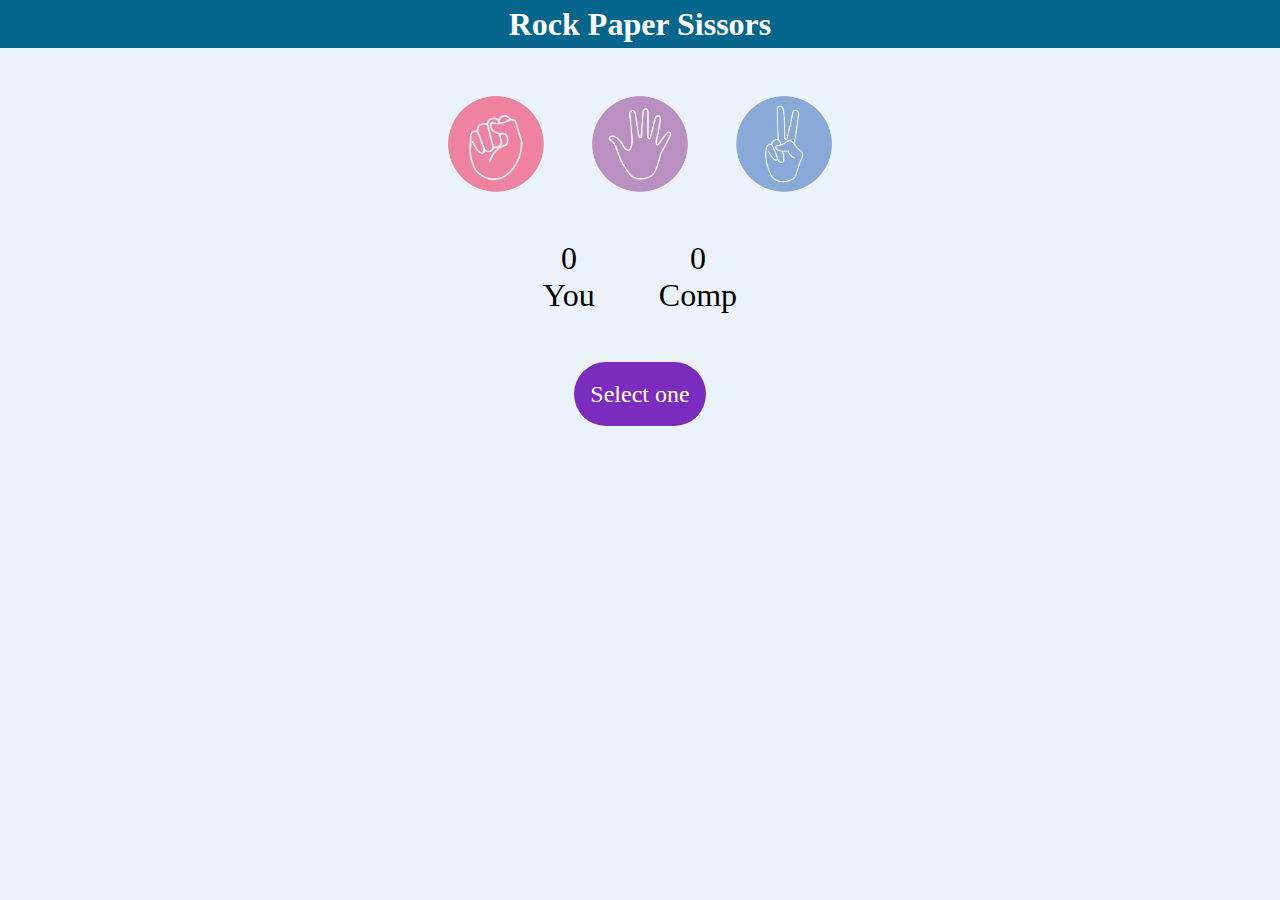
<file: Rock Paper Sissors/index.html>
<!DOCTYPE html>
<html lang="en">
<head>
    <meta charset="UTF-8">
    <meta name="viewport" content="width=device-width, initial-scale=1.0">
    <title>Rock Paper Sissors</title>
    <link rel="stylesheet" href="style.css">
</head>
<body>
    <h1>Rock Paper Sissors</h1>
    
    <div class="choices">
        <div class="choice" id="rock">
            <img src="rock.jpg" alt="ROCK">
        </div>
        <div class="choice" id="paper">
            <img src="paper.jpg" alt="PAPER">
        </div>
        <div class="choice" id="sissor">
            <img src="sissor.jpg" alt="SISSORS">
        </div>
    </div>
    
    <div class="scores">
        <div>
            <p id="user_score">0</p>
            <p>You</p>
        </div>
        <div>
            <p id="comp_score">0</p>
            <p>Comp</p>
        </div>
    </div>
    
    <div class="result">
        <p id="#result_para">Select one</p>
    </div>
    
    <script src="app.js"></script>
</body>
</html>
</file>
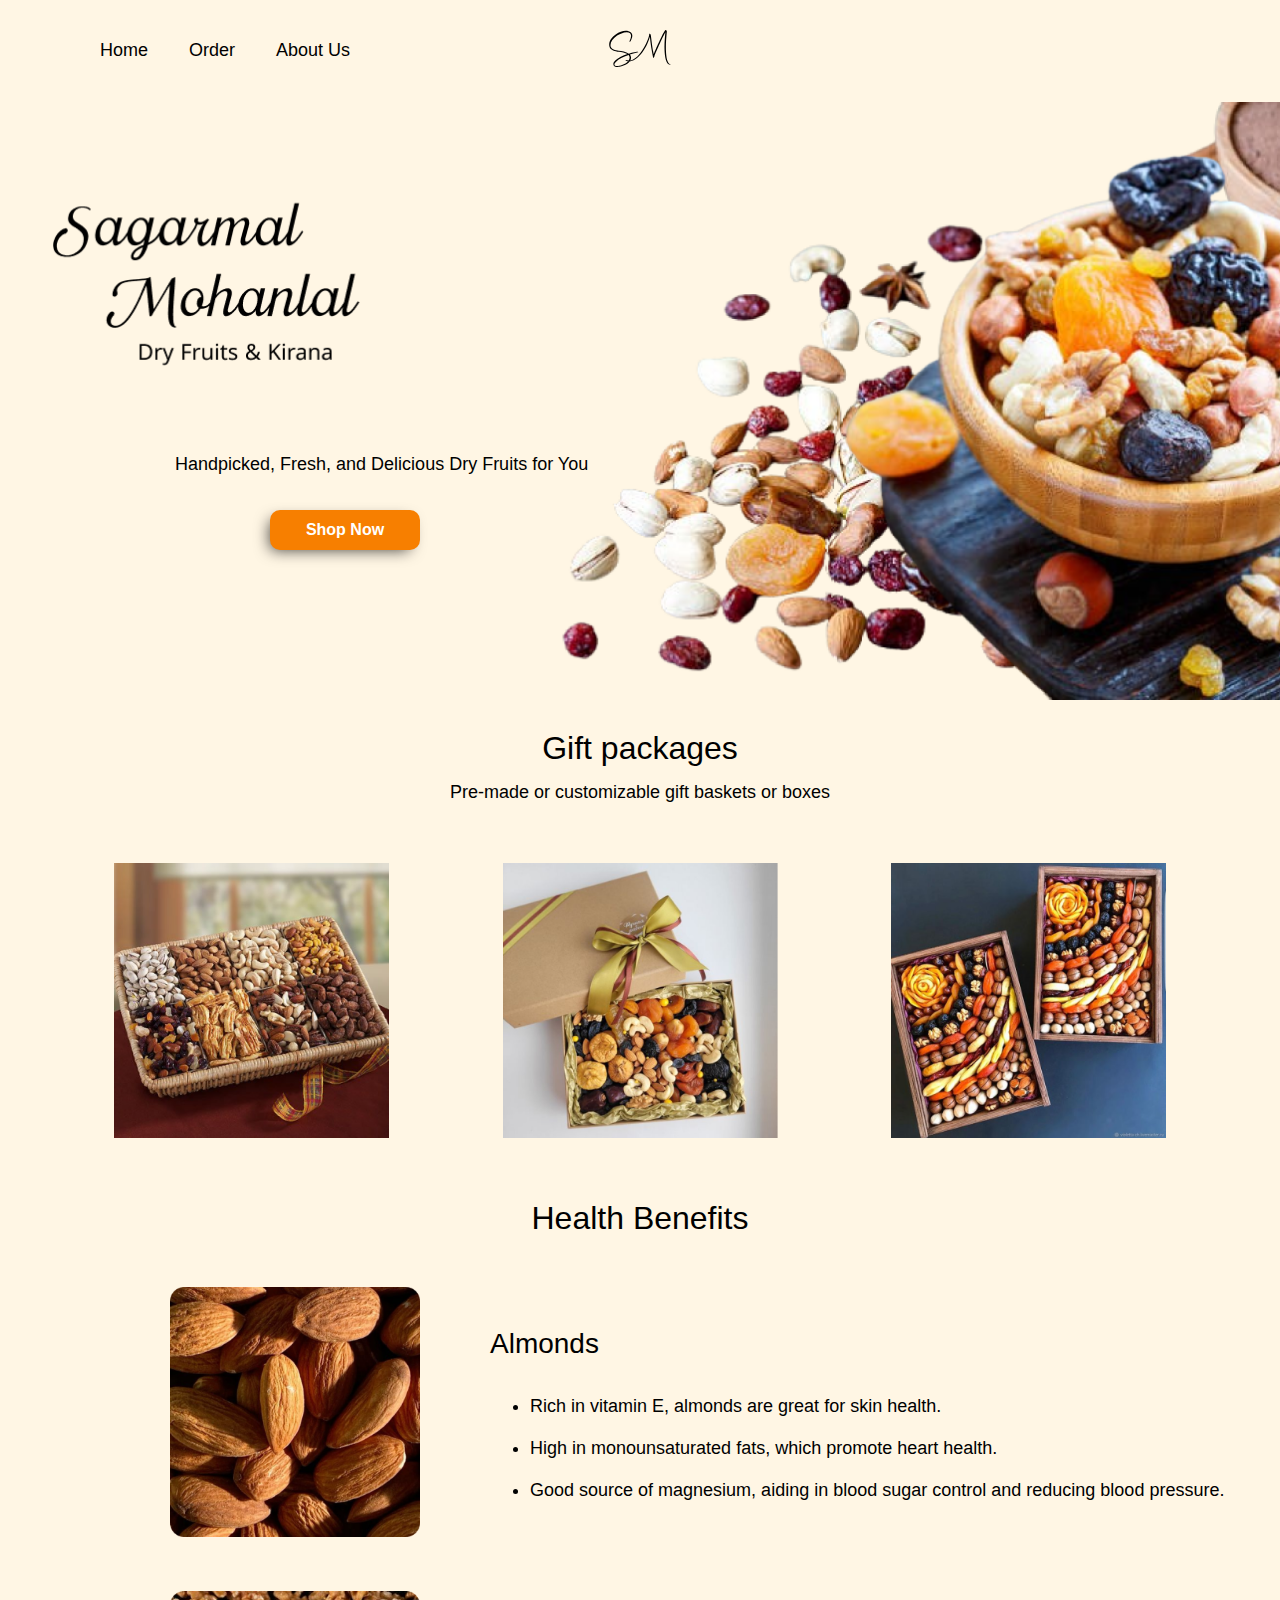
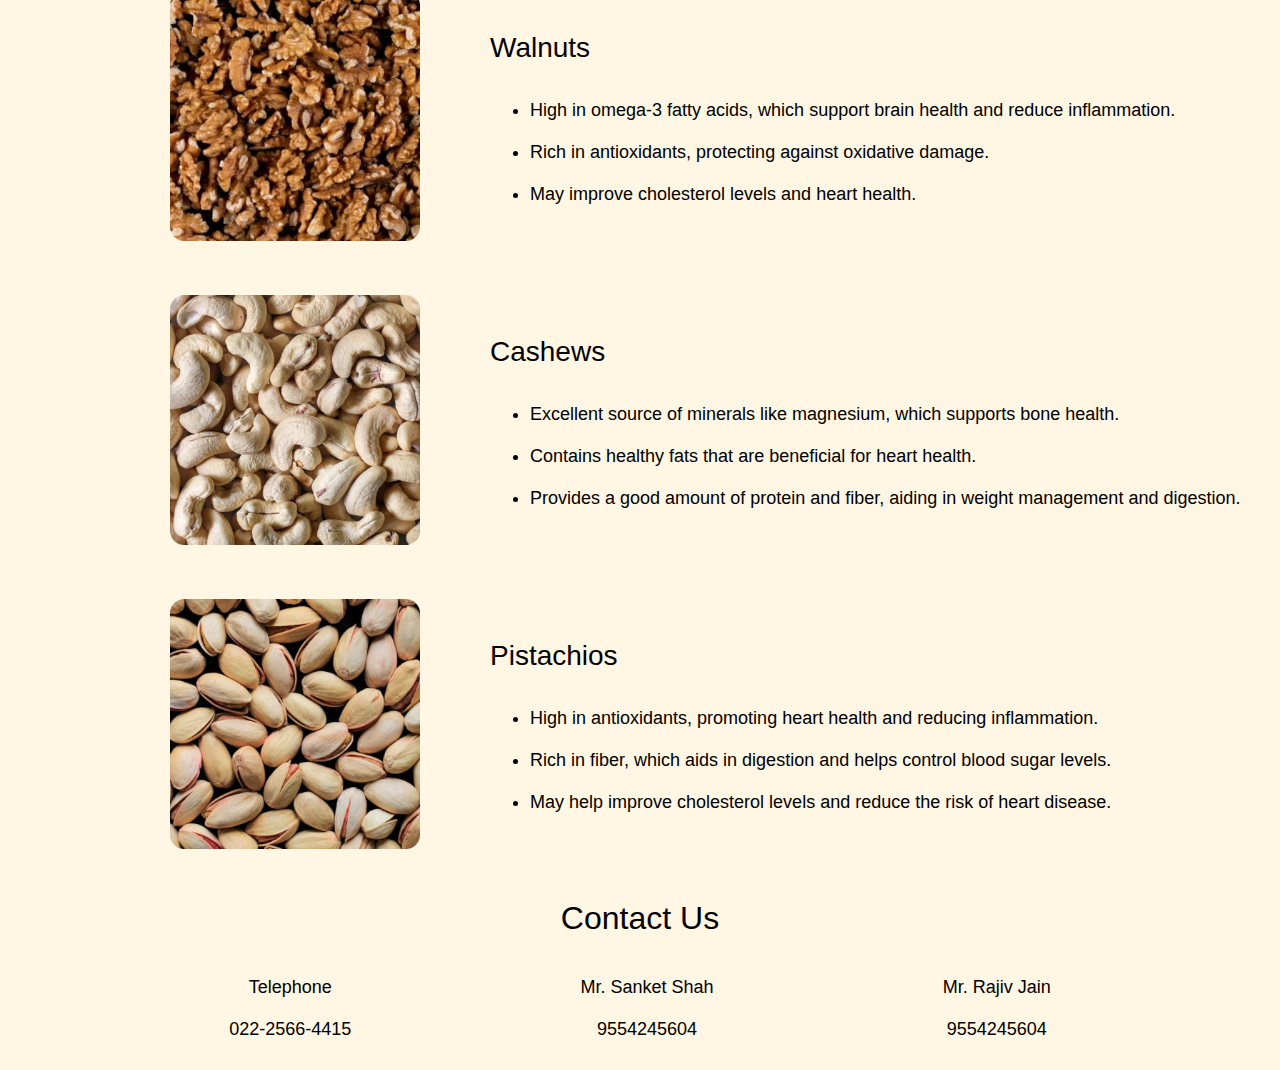
<file: SM Dryfruits/index.html>
<!DOCTYPE html>
<html lang="en">
<head>
    <meta charset="UTF-8">
    <meta name="viewport" content="width=device-width, initial-scale=1.0">
    <title>SM Dryfruits</title>
    <link rel="stylesheet" href="https://cdnjs.cloudflare.com/ajax/libs/font-awesome/6.5.1/css/all.min.css" integrity="sha512-DTOQO9RWCH3ppGqcWaEA1BIZOC6xxalwEsw9c2QQeAIftl+Vegovlnee1c9QX4TctnWMn13TZye+giMm8e2LwA==" crossorigin="anonymous" referrerpolicy="no-referrer" />
    <link rel="stylesheet" href="style.css"> 
</head>
<body>
    <div class="navbar">
        <div class="nav_left">
            <a href="#">Home</a>
            <a href="#">Order</a>
            <a href="#">About Us</a>
        </div>
        <div class="nav_mid">
            <img src="SM.svg" alt="SM" class="logo">
        </div>
        <div class="nav_right">
            <i class="fa-solid fa-magnifying-glass"></i>
            <i class="fa-solid fa-location-dot"></i>
            <i class="fa-solid fa-bag-shopping"></i>
            <i class="fa-solid fa-user"></i>
        </div>
    </div>
    <div class="hero">
        <p class="hero_text">Handpicked, Fresh, and Delicious Dry Fruits for You</p>
        <button class="shop_now">Shop Now</button>
    </div>
    <div class="gift">
        <p class="gift_1">Gift packages</p>
        <p class="gift_2">Pre-made or customizable gift baskets or boxes</p>
        <div class="gift_3">
            <img src="g2.png" alt="pic1" class="img">
            <img src="g3.png" alt="pic2" class="img">
            <img src="g4.png" alt="pic3" class="img">
        </div>
    </div>
    <div class="health">
        <div class="health_para">Health Benefits</div>
        <div class="df">
            <div><img src="almonds.png" alt="ALMONDS" class="df_img"></div>
            <div style="margin-left: 70px;">
                <div style="font-size: 28px;">Almonds</div>
                <br><br>
                <div>
                    <ul style="font-size: 18px;">
                        <li>Rich in vitamin E, almonds are great for skin health.</li>
                        <br>
                        <li>High in monounsaturated fats, which promote heart health.</li>
                        <br>
                        <li>Good source of magnesium, aiding in blood sugar control and reducing blood pressure.</li>
                    </ul>
                </div>
            </div>
        </div>
        <div class="df">
            <div><img src="walnuts 1.png" alt="WALNUTS" class="df_img"></div>
            <div style="margin-left: 70px;">
                <div style="font-size: 28px;">Walnuts</div>
                <br><br>
                <ul style="font-size: 18px;">
                    <li>High in omega-3 fatty acids, which support brain health and reduce inflammation.</li>
                    <br>
                    <li>Rich in antioxidants, protecting against oxidative damage.</li>
                    <br>
                    <li>May improve cholesterol levels and heart health.</li>
                </ul>
            </div>
        </div>
        <div class="df">
            <div><img src="cashews.png" alt="CASHEWS" class="df_img"></div>
            <div style="margin-left: 70px;">
                <div style="font-size: 28px;">Cashews</div>
                <br><br>
                <ul style="font-size: 18px;">
                    <li>Excellent source of minerals like magnesium, which supports bone health.</li>
                    <br>
                    <li>Contains healthy fats that are beneficial for heart health.</li>
                    <br>
                    <li>Provides a good amount of protein and fiber, aiding in weight management and digestion.</li>
                </ul>
            </div>
        </div>
        <div class="df">
            <div><img src="Pistachios.png" alt="PISTACHIOS" class="df_img"></div>
            <div style="margin-left: 70px;">
                <div style="font-size: 28px;">Pistachios</div>
                <br><br>
                <ul style="font-size: 18px;">
                    <li>High in antioxidants, promoting heart health and reducing inflammation.</li>
                    <br>
                    <li>Rich in fiber, which aids in digestion and helps control blood sugar levels.</li>
                    <br>
                    <li>May help improve cholesterol levels and reduce the risk of heart disease.</li>
                </ul>
            </div>
        </div>
    </div>
    <div class="contact">
        <div style="font-size: 32px;">Contact Us</div>
        <div class="numbers">
            <div class="number_pp">
                <div>Telephone</div>
                <br>
                <div>022-2566-4415</div>
            </div>
            <div class="number_pp">
                <div>Mr. Sanket Shah</div>
                <br>
                <div>9554245604</div>
            </div>
            <div class="number_pp">
                <div>Mr. Rajiv Jain</div>
                <br>
                <div>9554245604</div>
            </div>
        </div>
    </div>
</body>
</html>
</file>
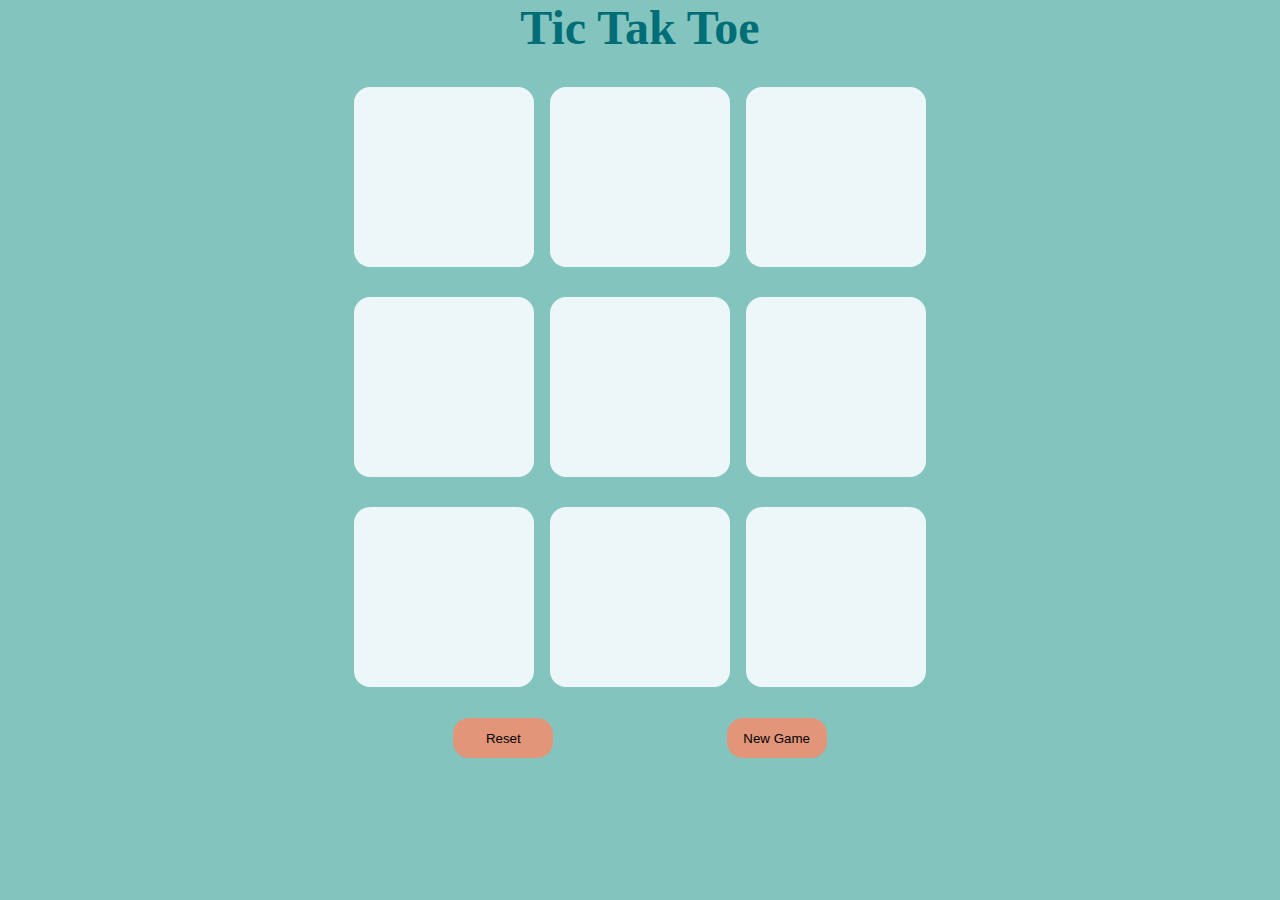
<file: Tic Tak Toe/index.html>
<!DOCTYPE html>
<html lang="en">
<head>
    <meta charset="UTF-8">
    <meta name="viewport" content="width=device-width, initial-scale=1.0">
    <title>Tic Tak Toe</title>
    <link rel="stylesheet" href="style.css">
</head>
<body>
    <h1>Tic Tak Toe</h1>
    <p class="winner"></p>
    <div class="container">
        <div class="game">
            <button class="box"></button>
            <button class="box"></button>
            <button class="box"></button>
            <button class="box"></button>
            <button class="box"></button>
            <button class="box"></button>
            <button class="box"></button>
            <button class="box"></button>
            <button class="box"></button>
        </div>
        <div class="buttons">
            <button id="reset" class="btns">Reset</button>
            <button id="new_game" class="btns">New Game</button>
        </div>
    </div>
    <script src="script.js"></script>
</body>
</html>
</file>
<file: Rock Paper Sissors/style.css>
*{
    margin: 0px;
    padding: 0px;
    text-align: center;
}

body{
    background-color: #ebf2fa;
}

h1{
    background-color: #05668d;
    color: white;
    height: 3rem;
    line-height: 3rem;
}

.choices{
    display: flex;
    justify-content: center;
    align-items: center;
    margin-top: 3rem;
    gap: 3rem;
}

.choice{
    height: 6rem;
    width: 6rem;
    border-radius: 50%;
}


img{
    height: 6rem;
    width: 6rem;
    border-radius: 50%;
}

img:hover{
    border: 4px solid black;
}

.scores{
    margin-top: 3rem;
    display: flex;
    justify-content: center;
    align-items: center;
    gap: 4rem;
    font-size: 2rem;
}

.result{
    display:  inline-block;
    border-radius: 2rem;
    padding: 1rem;
    margin-top: 3rem;
    font-size: 1.5rem;
    height: 2rem;
    line-height: 2rem;
    background-color: #7b2cbf;
    color: white;
}
</file>
<file: SM Dryfruits/style.css>
*{
    margin: 0;
    font-family: Arial, Helvetica, sans-serif;
    background-color: #FFF6E4;
    /* border:border-box; */
}


/* NAVBAR */
.navbar{
    display: flex;
    justify-content: center;
    align-items: center;
    height: 100px;
    background-color: #FFF6E4;
    gap: 200px;
}

i{
    font-size: 20px;
}

a{
    text-decoration: none;
    color: black;
}

.logo{
    height: 38px;
    /* margin-left: 232px;
    margin-right: 351px; */
}

.nav_left{
    margin-right: auto;
    margin-left: 100px;
    font-size: 18px;
    display: flex;
    justify-content: space-between;
    width: 250px;
}

.nav_right{
    display: flex;
    width:250px;
    justify-content: space-between;
    margin-right: 100px;
    margin-left: auto;
}


/* HERO SECTION */
.hero{
    height: 600px;
    width: 100%;
    background-image: url(Hero.png);
    background-size: cover;
    background-position: center;
    background-repeat: no-repeat;
    position: relative;
}

.hero_text{
    position: absolute;
    bottom: 225px;
    left: 175px;
    font-size: 18px;
}

.shop_now{
    position: absolute;
    bottom : 150px;
    left : 270px;
    height: 40px;
    width: 150px;
    border-radius: 10px;
    background-color: #F77F00;
    color: white;
    font-weight: 600;
    font-size: 16px;
    border: 0px;
    box-shadow: -5px 5px 15px -5px  rgba(0, 0, 0, 0.75);
}

/* Gift Packages */
.gift{
    display : flex;
    flex-direction: column;
    align-items: center;
    height: 400px;
}

.gift_1{
    font-size: 32px;
    margin-top: 30px;
}
.gift_2{
    font-size: 18px;
    margin-top: 15px;
}
.gift_3{
    width: 100%;
    display: flex;
    margin-top: 60px;
    margin-left: 150px;
    margin-right: 150px;
    justify-content: space-evenly;
}

.img{
    height: 275px;
    width: 275px;
    object-fit: cover;
}

/* Health benefits */
.health{
    height:1400px;
    display: flex;
    flex-direction: column;
    align-items: center;
    /* background-color: chartreuse; */
}

.health_para{
    margin-top:100px;
    font-size: 32px;
}

.df_img{
    height: 250px;
    width: 250px;
}

.df{
    margin-top: 50px;
    display: flex;
    flex-direction: row;
    justify-content: center;
    align-items: center;
    margin-left: 170px;
    margin-right: auto;
}

/* Contact US */
.contact{
    display: flex;
    flex-direction: column;
    align-items: center;
    height: 170px;
    /* background-color: aqua; */
}

.numbers{
    display: flex;
    justify-content: space-evenly;
    width: 100%;
    /* background-color: aqua; */
    margin-top: 40px;
}

.number_pp{
    display: flex;
    flex-direction: column;
    align-items: center;
    font-size: 18px;
}
</file>
<file: Tic Tak Toe/style.css>
*{
    margin : 0px;
    padding : 0px;
}

body{
    background-color: #83C5BE;
    text-align: center;
    color: #006D77;
    display: flex;
    flex-direction: column;
    justify-content: center;
    align-items: center;
    font-size: 1.5rem;
}

.container{
    height: 80vmin;
    width: 80vmin;
    display: flex;
    flex-direction: column;
    justify-content: center;
    align-items: center;
}

.game{
    height: 70vmin;
    width: 80vmin;
    display: flex;
    flex-wrap: wrap;
    justify-content: center;
    align-items: center;
    gap: 0px;
}

.box{
    height: 20vmin;
    width: 20vmin;
    border:none;
    border-radius: 1rem;
    margin: 0.5rem;
    font-size: 2.5rem;
    color: #e29578;
    background-color: #edf6f9;
}

.buttons{
    width:80vmin;
    display: flex;
    justify-content: space-evenly;
}

.btns{
    margin-top: 1rem;
    background-color: #E29578;
    height: 40px;
    width: 100px;
    border: none;
    border-radius: 1rem;
}

/* .winner{
    height: 100vh;
    width : 100vw;
    color : #E29578;
    text-align: center;
} */
</file>
